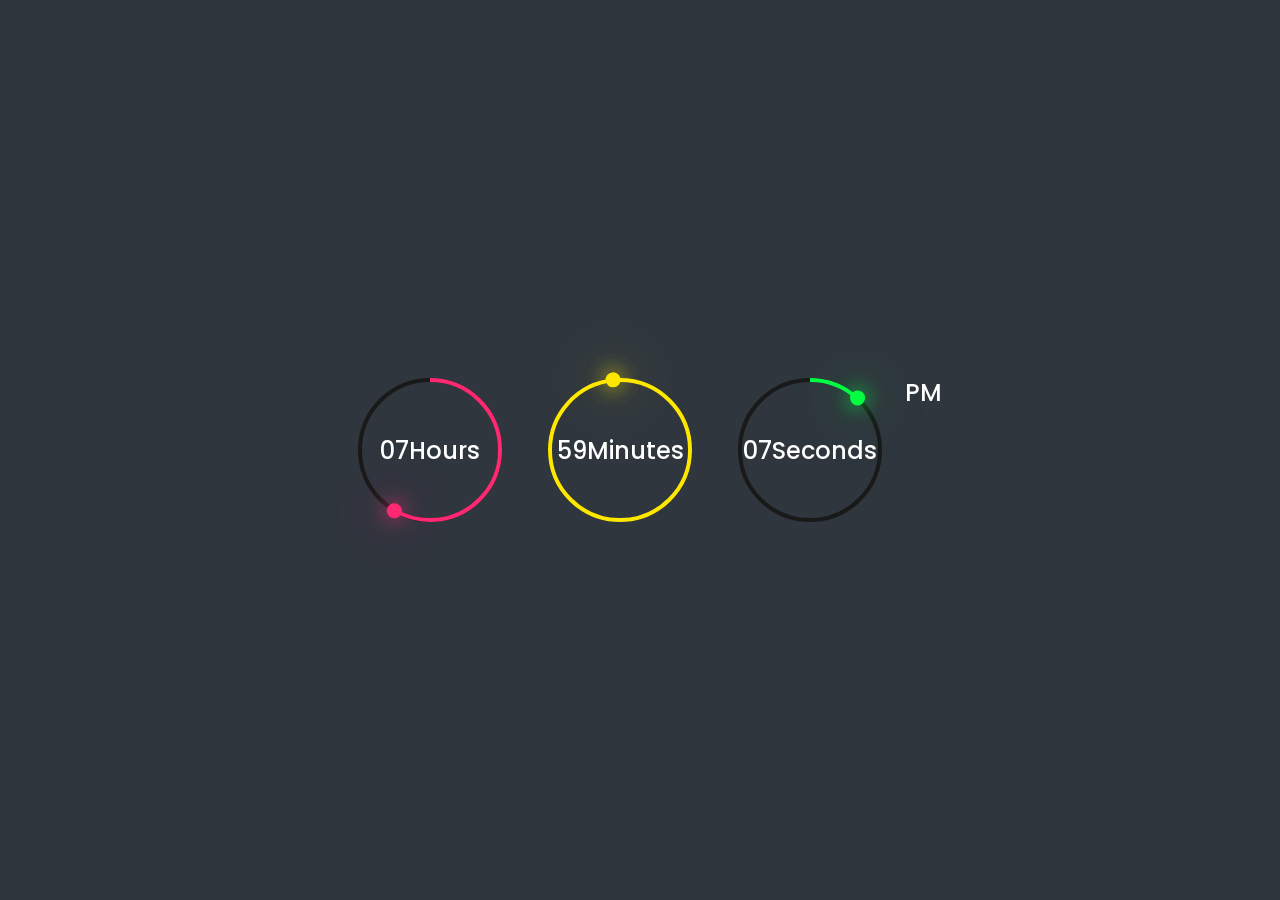
<file: CLock/index.html>
<!DOCTYPE html>
<html lang="en">
<head>
    <meta charset="UTF-8">
    <meta http-equiv="X-UA-Compatible" content="IE=edge">
    <meta name="viewport" content="width=device-width, initial-scale=1.0">
    <title>Document</title>
    <link rel="stylesheet" href="index.css">
    <script type="text/javascript" src="index.js"></script>
</head>
<body>
  <div class="container">
    <div id="time">
      <div class="circle" style="--color: #ff2972">
        <div class="dots h_dot"></div>
        <svg>
          <circle cx="70" cy="70" r="70"></circle>
          <circle cx="70" cy="70" r="70" id="hh"></circle>
        </svg>
        <div id="hours">00</div>
      </div>
      <div class="circle" style="--color: #fee800">
        <div class="dots m_dot"></div>
        <svg>
          <circle cx="70" cy="70" r="70"></circle>
          <circle cx="70" cy="70" r="70" id="mm"></circle>
        </svg>
        <div id="minutes">00</div>
      </div>
      <div class="circle" style="--color: #04fc43">
        <div class="dots s_dot"></div>
        <svg>
          <circle cx="70" cy="70" r="70"></circle>
          <circle cx="70" cy="70" r="70" id="ss"></circle>
        </svg>
        <div id="seconds">00</div>
      </div>
      <div class="ap">
        <div id="ampm">AM</div>
      </div>
    </div>
  </div>
</body>
</html>
</file>
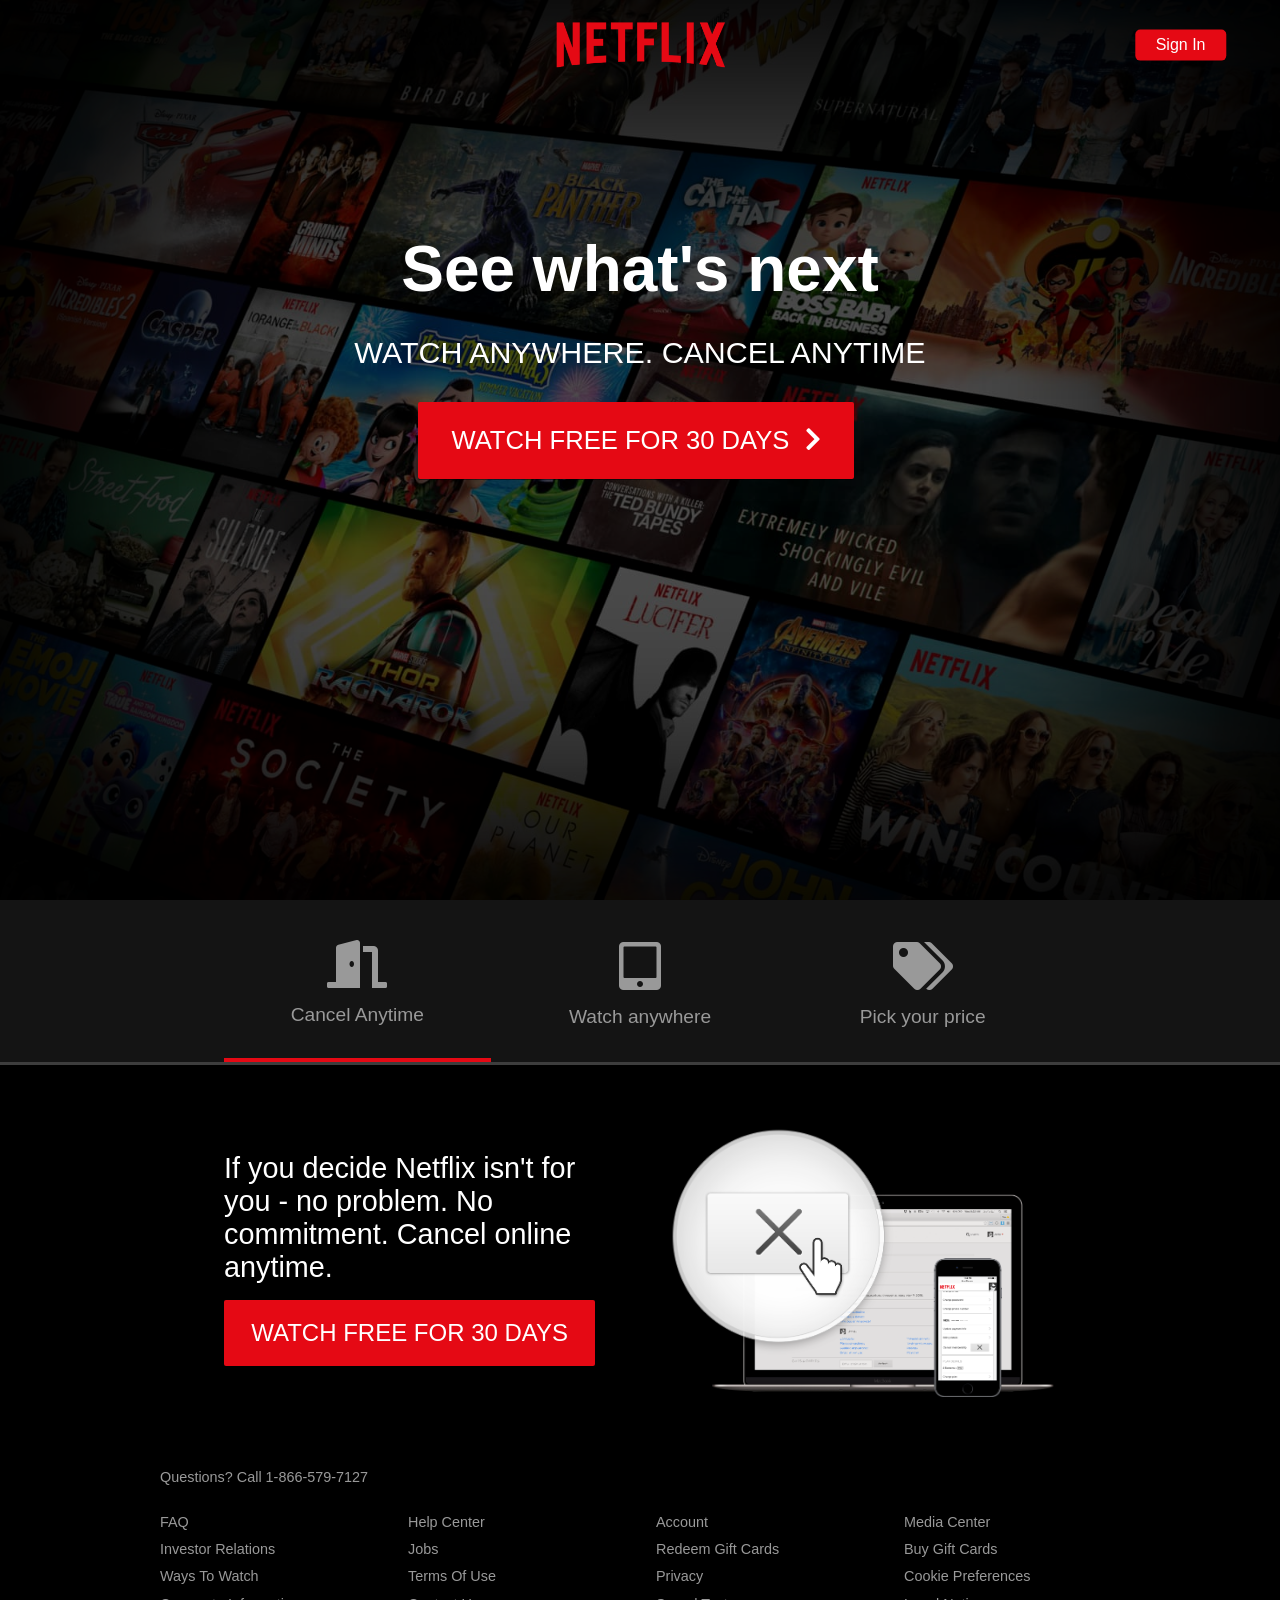
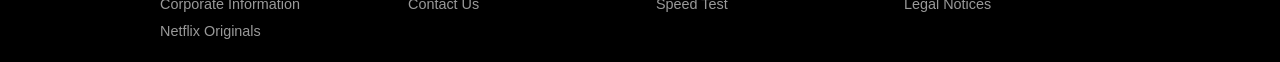
<file: netflix Clone/index.html>
<!DOCTYPE html>
<html lang="en">
  <head>
    <meta charset="UTF-8" />
    <meta name="viewport" content="width=device-width, initial-scale=1.0" />
    <meta http-equiv="X-UA-Compatible" content="ie=edge" />
    <link
      rel="stylesheet"
      href="https://use.fontawesome.com/releases/v5.8.2/css/all.css"
      integrity="sha384-oS3vJWv+0UjzBfQzYUhtDYW+Pj2yciDJxpsK1OYPAYjqT085Qq/1cq5FLXAZQ7Ay"
      crossorigin="anonymous"
    />
    <link rel="stylesheet" href="css/style.css" />
    <title></title>
  </head>
  <body>
    <header class="showcase">
      <div class="showcase-top">
        <img src="img/logo.png" alt="Netflix" />
        <a href="#" class="btn btn-rounded">Sign In</a>
      </div>
      <div class="showcase-content">
        <h1>See what's next</h1>
        <p>Watch anywhere. Cancel anytime</p>
        <a href="#" class="btn btn-xl"
          >Watch Free For 30 Days <i class="fas fa-chevron-right btn-icon"></i
        ></a>
      </div>
    </header>

    <section class="tabs">
      <div class="container">
        <div id="tab-1" class="tab-item tab-border">
          <i class="fas fa-door-open fa-3x"></i>
          <p class="hide-sm">Cancel Anytime</p>
        </div>
        <div id="tab-2" class="tab-item">
          <i class="fas fa-tablet-alt fa-3x"></i>
          <p class="hide-sm">Watch anywhere</p>
        </div>
        <div id="tab-3" class="tab-item">
          <i class="fas fa-tags fa-3x"></i>
          <p class="hide-sm">Pick your price</p>
        </div>
      </div>
    </section>

    <section class="tab-content">
      <div class="container">
        <!-- Tab Content 1 -->
        <div id="tab-1-content" class="tab-content-item show">
          <div class="tab-1-content-inner">
            <div>
              <p class="text-lg">
                If you decide Netflix isn't for you - no problem. No commitment.
                Cancel online anytime.
              </p>
              <a href="#" class="btn btn-lg">Watch Free for 30 days</a>
            </div>
            <img src="img/tab-content-1.png" alt="" />
          </div>
        </div>

        <!-- Tab Content 2 -->
        <div id="tab-2-content" class="tab-content-item">
          <div class="tab-2-content-top">
            <p class="text-lg">
              Watch TV shows and movies anytime, anywhere - personalized for
              you.
            </p>
            <a href="#" class="btn btn-lg">Watch Free for 30 days</a>
          </div>
          <div class="tab-2-content-bottom">
            <div>
              <img src="img/tab-content-2-1.png" alt="" />
              <p class="text-md">Watch on your TV</p>
              <p class="text-dark">
                Smart TVs, PlayStation, Xbox, Chromecase, Apple TV, Blu-ray
                players and more.
              </p>
            </div>

            <div>
              <img src="img/tab-content-2-2.png" alt="" />
              <p class="text-md">Watch instantly or download for later</p>
              <p class="text-dark">
                Available on phone and tablet, wherever you go
              </p>
            </div>

            <div>
              <img src="img/tab-content-2-3.png" alt="" />
              <p class="text-md">Use any computer</p>
              <p class="text-dark">
                Watch right on Netflix.com
              </p>
            </div>
          </div>
        </div>

        <!-- Tab Content 3 -->
        <div id="tab-3-content" class="tab-content-item">
          <div class="text-center">
            <p class="text-lg">
              Choose one pland and watch everything on Netflix
            </p>
            <a href="#" class="btn btn-lg">Watch Free For 30 days</a>
          </div>

          <table class="table">
            <thead>
              <tr>
                <th></th>
                <th>Basic</th>
                <th>Standard</th>
                <th>Premium</th>
              </tr>
            </thead>
            <tbody>
              <tr>
                <td>Monthly price after free month ends on 6/19/19</td>
                <td>$8.99</td>
                <td>$12.99</td>
                <td>$15.99</td>
              </tr>
              <tr>
                <td>HD Available</td>
                <td><i class="fas fa-times"></i></td>
                <td><i class="fas fa-check"></i></td>
                <td><i class="fas fa-check"></i></td>
              </tr>
              <tr>
                <td>Ultra HD Available</td>
                <td><i class="fas fa-times"></i></td>
                <td><i class="fas fa-check"></i></td>
                <td><i class="fas fa-check"></i></td>
              </tr>
              <tr>
                <td>Screens you can watch at the same time</td>
                <td><i class="fas fa-times"></i></td>
                <td><i class="fas fa-check"></i></td>
                <td><i class="fas fa-check"></i></td>
              </tr>
              <tr>
                <td>Watch on your laptop, TV, phone and tablet</td>
                <td><i class="fas fa-check"></i></td>
                <td><i class="fas fa-check"></i></td>
                <td><i class="fas fa-check"></i></td>
              </tr>
              <tr>
                <td>Unlimited Movies and TV shows</td>
                <td><i class="fas fa-check"></i></td>
                <td><i class="fas fa-check"></i></td>
                <td><i class="fas fa-check"></i></td>
              </tr>
              <tr>
                <td>Cancel anytime</td>
                <td><i class="fas fa-check"></i></td>
                <td><i class="fas fa-check"></i></td>
                <td><i class="fas fa-check"></i></td>
              </tr>
              <tr>
                <td>First month Free</td>
                <td><i class="fas fa-check"></i></td>
                <td><i class="fas fa-check"></i></td>
                <td><i class="fas fa-check"></i></td>
              </tr>
            </tbody>
          </table>
        </div>
      </div>
    </section>

    <footer class="footer">
      <p>Questions? Call 1-866-579-7127</p>
      <div class="footer-cols">
        <ul>
          <li><a href="#">FAQ</a></li>
          <li><a href="#">Investor Relations</a></li>
          <li><a href="#">Ways To Watch</a></li>
          <li><a href="#">Corporate Information</a></li>
          <li><a href="#">Netflix Originals</a></li>
        </ul>
        <ul>
          <li><a href="#">Help Center</a></li>
          <li><a href="#">Jobs</a></li>
          <li><a href="#">Terms Of Use</a></li>
          <li><a href="#">Contact Us</a></li>
        </ul>
        <ul>
          <li><a href="#">Account</a></li>
          <li><a href="#">Redeem Gift Cards</a></li>
          <li><a href="#">Privacy</a></li>
          <li><a href="#">Speed Test</a></li>
        </ul>
        <ul>
          <li><a href="#">Media Center</a></li>
          <li><a href="#">Buy Gift Cards</a></li>
          <li><a href="#">Cookie Preferences</a></li>
          <li><a href="#">Legal Notices</a></li>
        </ul>
      </div>
    </footer>
    <script src="js/main.js"></script>
  </body>
</html>
</file>
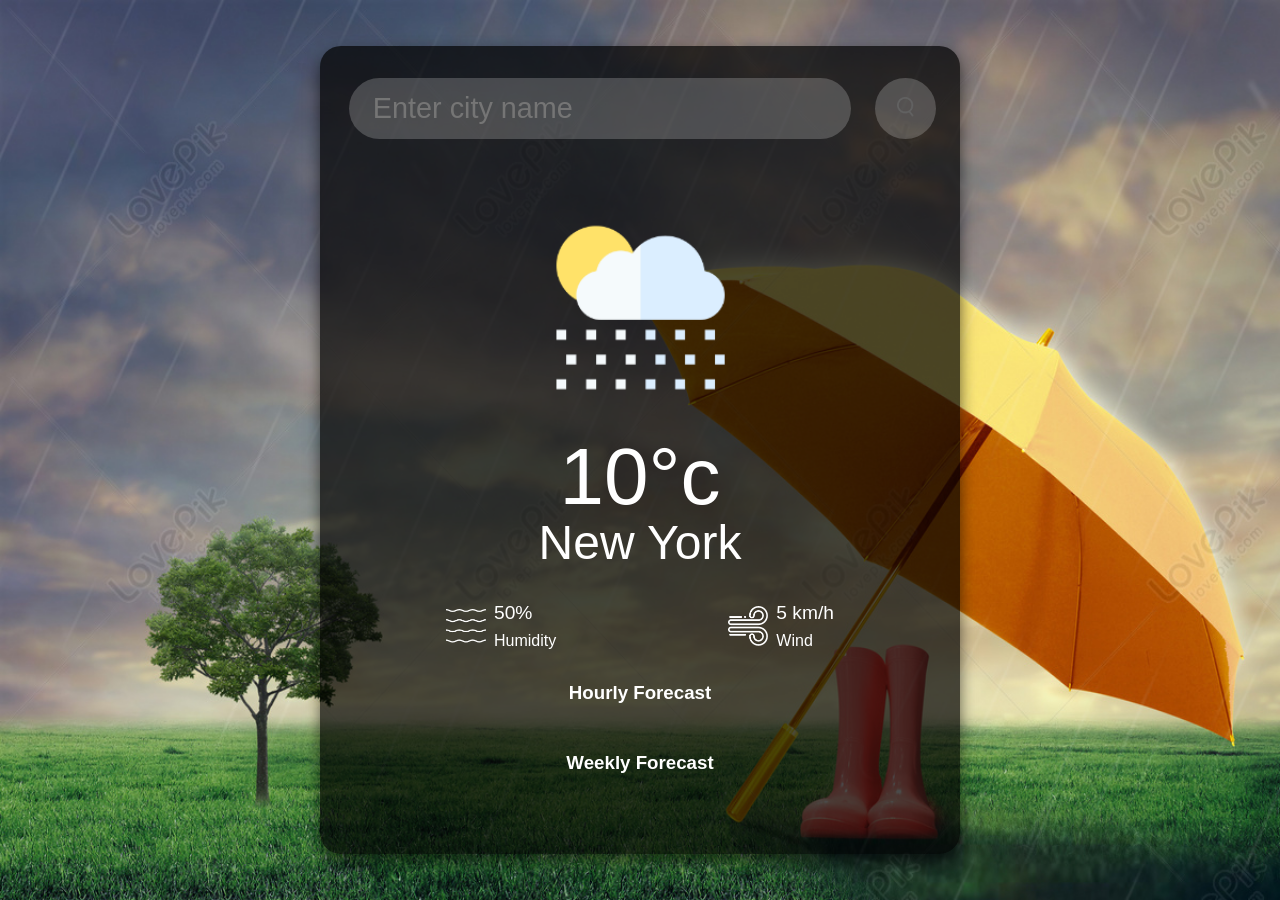
<file: Weather Forcast/index.html>
<!DOCTYPE html>
<html lang="en">
<head>
  <meta charset="UTF-8">
  <meta name="viewport" content="width=device-width, initial-scale=1.0">
  <title>Weather App</title>
  <link rel="stylesheet" href="style.css">
</head>
<body>
  <div class="card">
    <div class="search">
      <input type="text" placeholder="Enter city name" spellcheck="false">
      <button><img src="images/search.png" alt="#" id="btn"></button>
    </div>
    <div class="weather">
      <img src="images/rain.png" alt="#" class="weather-icon">
      <h1 class="temp">10°c</h1>
      <h2 class="city">New York</h2>
      <div class="details">
        <div class="col">
          <img src="images/humidity.png" alt="#">
          <div>
            <p class="humidity">50%</p>
            <p>Humidity</p>
          </div>
        </div>
        <div class="col">
          <img src="images/wind.png" alt="#">
          <div>
            <p class="wind">5 km/h</p>
            <p>Wind</p>
          </div>
        </div>
      </div>
      <div class="forecast">
        <h3>Hourly Forecast</h3>
        <div class="hourly-forecast"></div>
        <h3>Weekly Forecast</h3>
        <div class="weekly-forecast"></div>
      </div>
    </div>
  </div>
  <script src="script.js"></script>
</body>
</html>
</file>
<file: CLock/index.css>
@import url('https://fonts.googleapis.com/css2?family=Poppins:wght@100;300;400;500;600;700;800;900&display=swap');

* {
  margin: 0;
  padding: 0;
  box-sizing: border-box;
  font-family: 'Poppins', sans-serif;
}

.container {
  width: 100%;
  min-height: 100vh;
  display: flex;
  justify-content: center;
  align-items: center;
  background: #2f363e;
}

#time {
  display: flex;
  gap: 40px;
  color: #fff;
}

#time .circle {
  position: relative;
  width: 150px;
  height: 150px;
  display: flex;
  justify-content: center;
  align-items: center;
}

#time .circle svg {
  position: relative;
  width: 150px;
  height: 150px;
  transform: rotate(270deg);
}

#time .circle svg circle {
  width: 100%;
  height: 100%;
  fill: transparent;
  stroke: #191919;
  stroke-width: 4px;
  transform: translate(5px, 5px);
}

#time .circle svg circle:nth-child(2) {
  stroke: var(--color);
  stroke-dasharray: 440;
}

#time div {
  position: absolute;
  text-align: center;
  font-size: 1.5rem;
  font-weight: 500;
}

#time div span {
  position: absolute;
  transform: translate(-50%, 0px);
  font-size: 0.5rem;
  font-weight: 300;
  letter-spacing: 0.1rem;
  text-transform: uppercase;
}

#time .ap {
  position: relative;
  font-size: 1rem;
  transform: translate(-20px);
}

.dots {
  position: absolute;
  width: 100%;
  height: 100%;
  display: flex;
  justify-content: center;
  z-index: 10;
}

.dots::before {
  content: '';
  position: absolute;
  top: -3px;
  width: 15px;
  height: 15px;
  background: var(--color);
  border-radius: 50%;
  box-shadow: 0 0 20px var(--color), 0 0 60px var(--color  );
}
</file>
<file: netflix Clone/css/style.css>
:root {
  --primary-color: #e50914;
  --dark-color: #141414;
}

* {
  box-sizing: border-box;
  margin: 0;
  padding: 0;
}

body {
  font-family: "Arial", sans-serif;
  -webkit-font-smoothing: antialiased;
  background: #000;
  color: #999;
}

ul {
  list-style: none;
}

h1,
h2,
h3,
h4 {
  color: #fff;
}

a {
  color: #fff;
  text-decoration: none;
}

p {
  margin: 0.5rem 0;
}

img {
  width: 100%;
}

.showcase {
  width: 100%;
  height: 100vh;
  position: relative;
  background: url("../img/background.jpg") no-repeat center center/cover;
}

.showcase::after {
  content: "";
  position: absolute;
  top: 0;
  left: 0;
  width: 100%;
  height: 100%;
  z-index: 1;
  background: rgba(0, 0, 0, 0.6);
  box-shadow: inset 120px 100px 250px #000, inset -120px -100px 250px #000;
}

.showcase-top {
  position: relative;
  height: 90px;
  z-index: 2;
}

.showcase-top img {
  width: 170px;
  position: absolute;
  top: 50%;
  left: 50%;
  transform: translate(-50%, -50%);
}

.showcase-top a {
  position: absolute;
  top: 50%;
  right: 0;
  transform: translate(-50%, -50%);
}

.showcase-content {
  position: relative;
  margin: auto;
  display: flex;
  flex-direction: column;
  justify-content: center;
  align-items: center;
  text-align: center;
  margin-top: 9rem;
  z-index: 2;
}

.showcase-content h1 {
  font-weight: 600;
  font-size: 4rem;
  line-height: 1.1;
  margin: 0 0 2rem 0;
}

.showcase-content p {
  text-transform: uppercase;
  color: #fff;
  font-weight: 400;
  font-size: 1.9rem;
  line-height: 1.1;
  margin: 0 0 2rem;
}

/* Utility Classes */

/* Tabs */
.tabs {
  background: var(--dark-color);
  padding-top: 1rem;
  border-bottom: 3px solid #3d3d3d;
}

.tabs .container {
  display: grid;
  grid-template-columns: repeat(3, 1fr);
  grid-gap: 1rem;
  align-items: center;
  justify-content: center;
  text-align: center;
}

.tabs p {
  font-size: 1.2rem;
  padding-top: 0.5rem;
}

.tabs .container > div {
  padding: 1.5rem 0;
}

.tabs .container > div:hover {
  color: #fff;
  cursor: pointer;
}

.tab-border {
  border-bottom: var(--primary-color) 4px solid;
}

/* Tab Content */
.tab-content {
  padding: 3rem 0;
  background: #000;
  color: #fff;
}

/*  Hide content Initially  */
#tab-1-content,
#tab-2-content,
#tab-3-content {
  display: none;
}

.show {
  display: block !important;
}

#tab-1-content .tab-1-content-inner {
  display: grid;
  grid-template-columns: repeat(2, 1fr);
  grid-gap: 2rem;
  align-items: center;
  justify-content: center;
}

#tab-2-content .tab-2-content-top {
  display: grid;
  grid-template-columns: 2fr 1fr;
  grid-gap: 1rem;
  justify-content: center;
  align-items: center;
}

#tab-2-content .tab-2-content-bottom {
  margin-top: 2rem;
  display: grid;
  grid-template-columns: repeat(3, 1fr);
  grid-gap: 2rem;
  justify-content: center;
  align-items: center;
  text-align: center;
}

/*  Table  */
.table {
  width: 100%;
  margin-top: 2rem;
  border-collapse: collapse;
  border-spacing: 0;
}

.table thead th {
  text-transform: uppercase;
  padding: 0.8rem;
}

.table tbody tr td {
  color: #999;
  padding: 0.8rem 1.2rem;
  text-align: center;
}

.table tbody tr td:first-child {
  text-align: left;
}

.table tbody tr:nth-child(odd) {
  background: #222;
}

/* Footer */
.footer {
  max-width: 75%;
  margin: 1rem auto;
  overflow: auto;
}

.footer,
.footer a {
  color: #999;
  font-size: 0.9rem;
}

.footer p {
  margin-bottom: 1.5rem;
}

.footer .footer-cols {
  display: grid;
  grid-template-columns: repeat(4, 1fr);
  grid-gap: 2rem;
}

.footer li {
  line-height: 1.9;
}

/*  Container  */
.container {
  max-width: 70%;
  margin: auto;
  overflow: hidden;
  padding: 0 2rem;
}

/* Text Styles */
.text-xl {
  font-size: 2rem;
  margin-bottom: 1rem;
}

.text-lg {
  font-size: 1.8rem;
  margin-bottom: 1rem;
}

.text-md {
  font-size: 1.5rem;
  margin-bottom: 1rem;
}

.text-center {
  text-align: center;
}

.text-dark {
  color: #999;
}

/* Buttons */
.btn {
  display: inline-block;
  background: var(--primary-color);
  color: #fff;
  padding: 0.4rem 1.3rem;
  font-size: 1rem;
  text-align: center;
  border: none;
  cursor: pointer;
  margin-right: 0.5rem;
  outline: none;
  box-shadow: 0 1px 0 rgba(0, 0, 0, 0.45);
  border-radius: 2px;
}

.btn:hover {
  opacity: 0.9;
}

.btn-rounded {
  border-radius: 5px;
}

.btn-xl {
  font-size: 1.6rem;
  padding: 1.5rem 2.1rem;
  text-transform: uppercase;
}

.btn-lg {
  font-size: 1.5rem;
  padding: 1.2rem 1.7rem;
  text-transform: uppercase;
}

.btn-icon {
  margin-left: 0.5rem;
}

/*  Media Queries  */
@media (max-width: 960px) {
  .showcase {
    height: 100vh;
  }

  .hide-sm {
    display: none;
  }

  .showcase-top img {
    top: 30%;
    left: 5%;
    transform: translate(0);
  }

  .showcase-top a {
    top: 30%;
    right: 5%;
    transform: translate(0);
  }

  .showcase-content h1 {
    font-size: 2rem;
    line-height: 0.5;
  }

  .showcase-content p {
    font-size: 1rem;
  }

  .footer .footer-cols {
    grid-template-columns: repeat(2, 1fr);
  }

  .btn-xl {
    font-size: 1rem;
    padding: 1rem 1.2rem;
  }

  .btn-lg {
    font-size: 0.8rem;
    padding: 0.8rem 1rem;
  }

  .text-xl {
    font-size: 1.5rem;
  }

  .text-lg {
    font-size: 1.2rem;
  }

  .text-md {
    font-size: 1rem;
  }
}

@media (max-width: 700px) {
  .showcase::after {
    box-shadow: inset 50px 50px 150px #000, inset -50px -50px 150px #000;
  }

  .container {
    max-width: 90%;
    margin: auto;
    overflow: hidden;
    padding: 0px 0.1rem;
  }

  #tab-1-content .tab-1-content-inner {
    grid-template-columns: 1fr;
    text-align: center;
  }

  #tab-2-content .tab-2-content-top {
    display: block;
    text-align: center;
  }

  #tab-2-content .tab-2-content-bottom {
    grid-template-columns: 1fr;
  }

  .btn-lg {
    font-size: 1rem;
    padding: 0.8rem 1rem;
    text-transform: uppercase;
  }

  .tab-item > i {
    font-size: 1.3rem;
  }

  .footer .footer-cols {
    grid-template-columns: 1fr;
  }
}
</file>
<file: Weather Forcast/style.css>
* {
  margin: 0;
  padding: 0;
  box-sizing: border-box;
  font-family: Arial, Helvetica, sans-serif;
}

body {
  background: url('images/bg.jpg') no-repeat center center fixed;
  background-size: 100% 100vh;
  display: flex;
  align-items: center;
  justify-content: center;
  height: 100vh;
  color: #fff;
}

.card {
  width: 90%;
  max-width: 40rem;
  background: rgba(0, 0, 0, 0.7);
  border-radius: 1.3rem;
  padding: 2rem 1.5rem;
  text-align: center;
  box-shadow: 0 8px 16px rgba(0, 0, 0, 0.6);
}

.search {
  width: 100%;
  display: flex;
  align-items: center;
  justify-content: center;
  margin-bottom: 2rem;
}

.search input {
  border: 0;
  outline: 0;
  background: rgba(255, 255, 255, 0.2);
  color: #fff;
  width: 100%;
  padding: 1rem 1rem 1rem 1.5rem;
  height: 3.8rem;
  border-radius: 4rem;
  flex: 1;
  margin-right: 1.5rem;
  margin-left: 0.3rem;
  font-size: 1.8rem;
}

.search button {
  border: 0;
  outline: 0;
  background: rgba(255, 255, 255, 0.2);
  border-radius: 50%;
  width: 3.8rem;
  height: 3.8rem;
  cursor: pointer;
}

.search img {
  width: 1.1rem;
}

.weather-icon {
  width: 15rem;
  margin-top: 1rem;
}

.weather h1 {
  font-size: 5rem;
  font-weight: 500;
}

.weather h2 {
  font-size: 3rem;
  font-weight: 400;
  margin-top: -0.5rem;
}

.details {
  display: flex;
  align-items: center;
  justify-content: space-around;
  margin-top: 2rem;
  padding: 0 1rem;
}

.col {
  display: flex;
  align-items: center;
  text-align: left;
}

.col img {
  width: 2.5rem;
  margin-right: 0.5rem;
}

.humidity,
.wind {
  font-size: 1.2rem;
  margin-bottom: 0.5rem;
}

.forecast {
  margin-top: 2rem;
}

.forecast h3 {
  margin-bottom: 1rem;
}

.hourly-forecast,
.weekly-forecast {
  display: flex;
  justify-content: space-around;
  margin-bottom: 2rem;
}

.hourly-forecast div,
.weekly-forecast div {
  text-align: center;
  color: #fff;
  margin: 0 0.5rem;
}

.hourly-forecast img,
.weekly-forecast img {
  width: 3rem;
}

.error {
  animation: shake 0.1s linear 10;
}

@keyframes shake {
  0% {
    transform: translateX(0);
  }
  25% {
    transform: translateX(-0.4rem);
  }
  50% {
    transform: translateX(0);
  }
  75% {
    transform: translateX(0.4rem);
  }
  100% {
    transform: translateX(0);
  }
}
</file>
